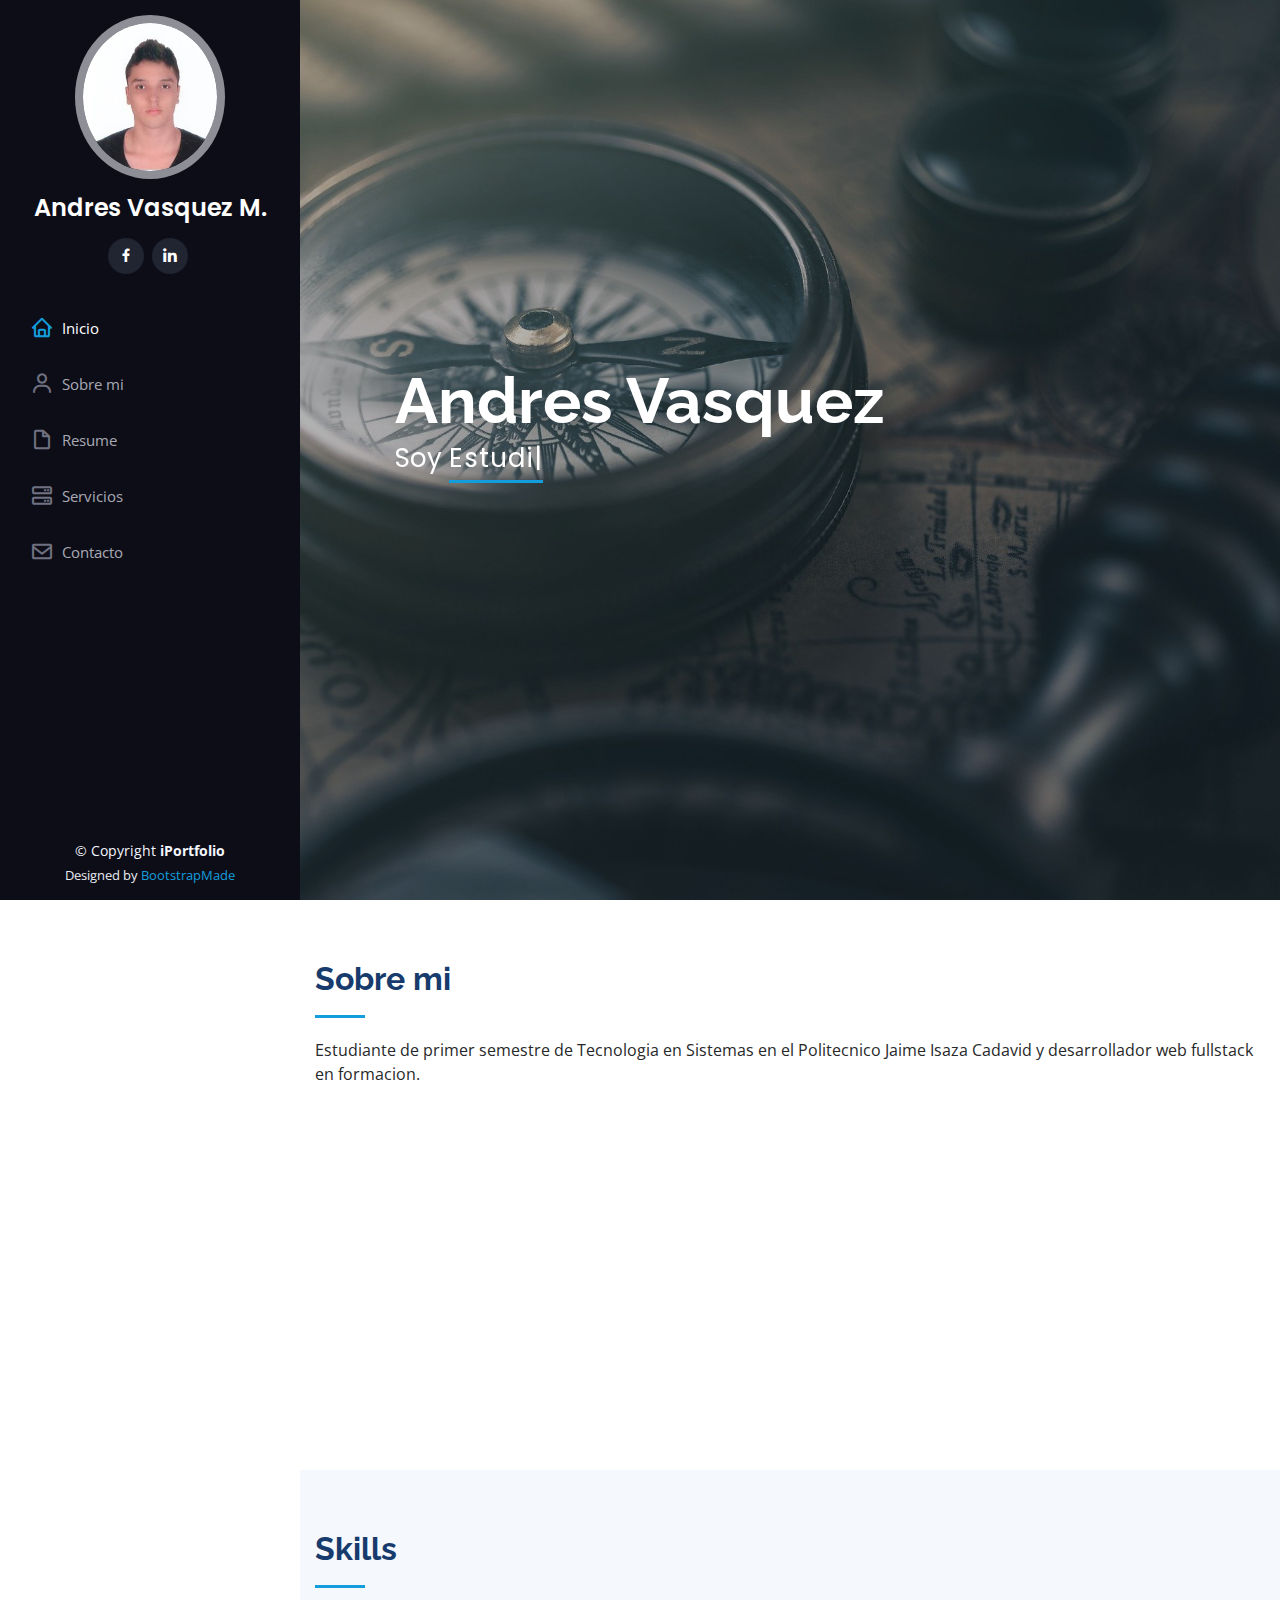
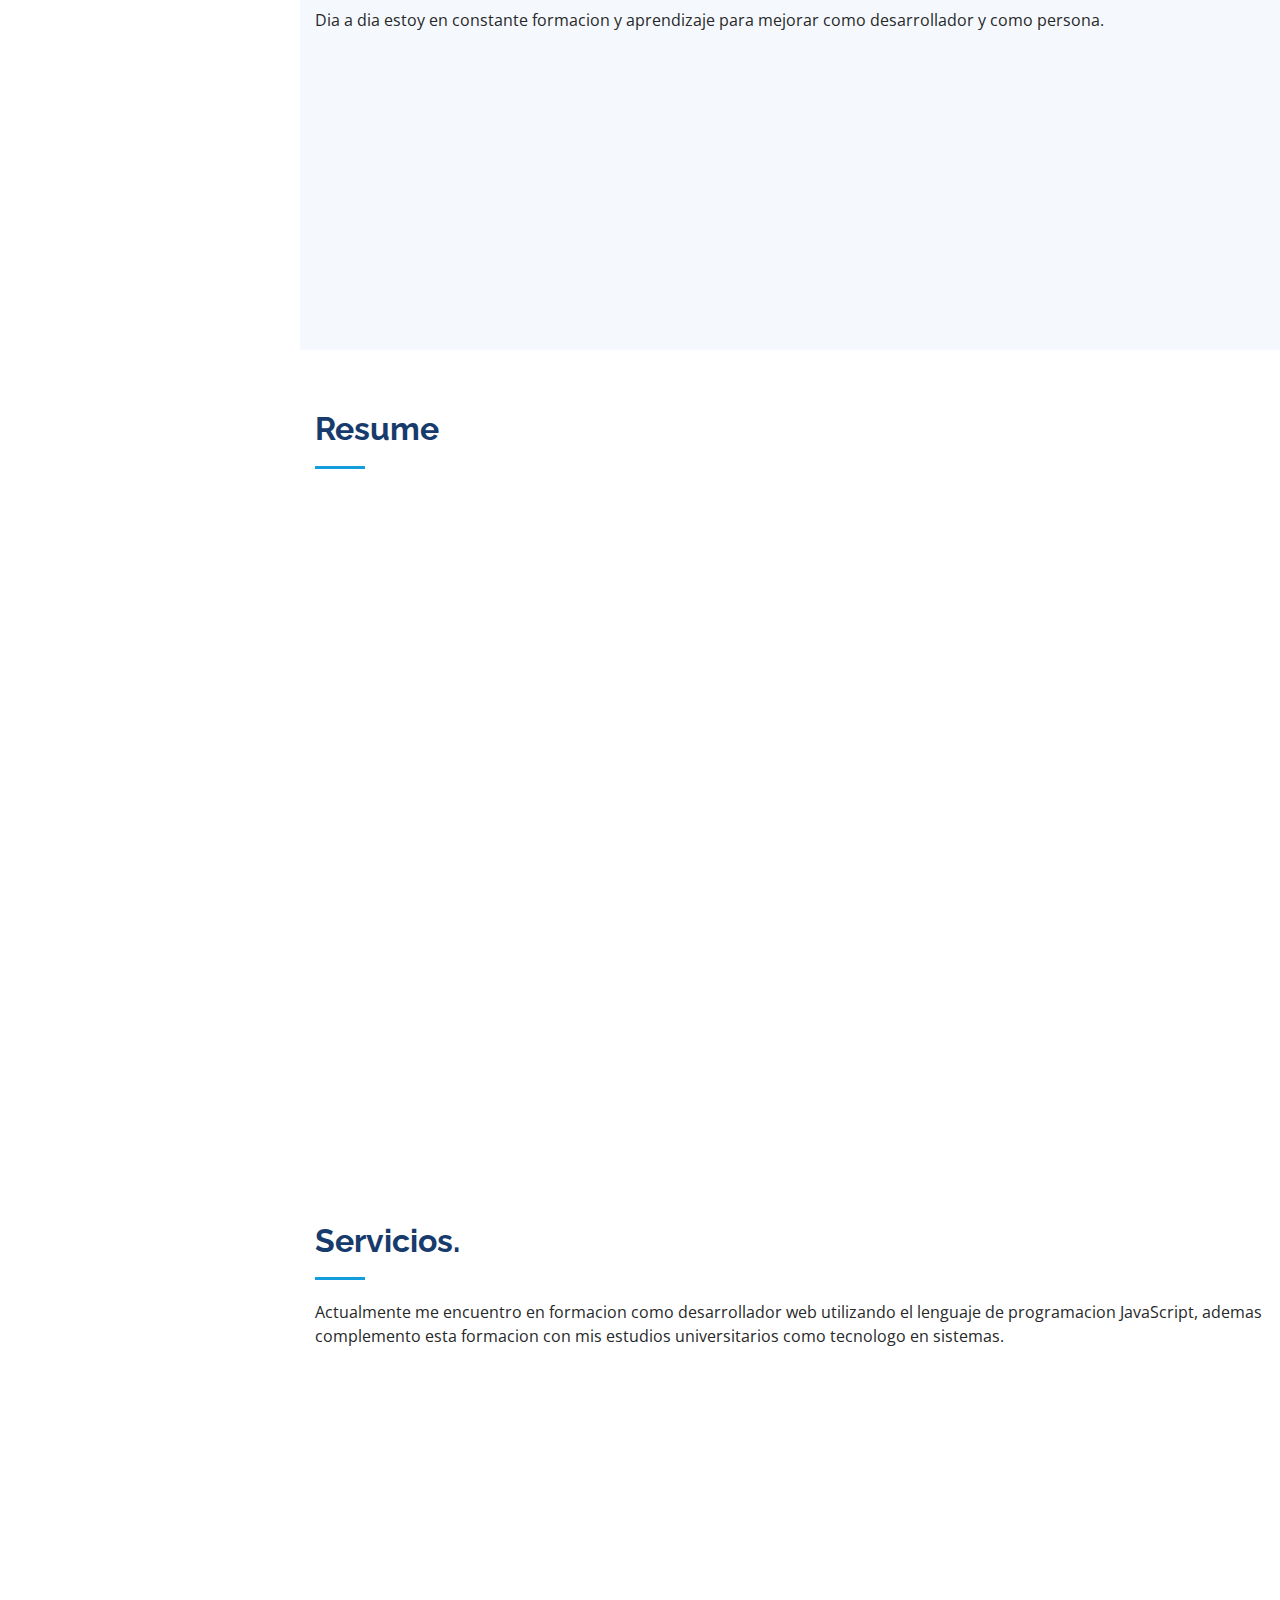
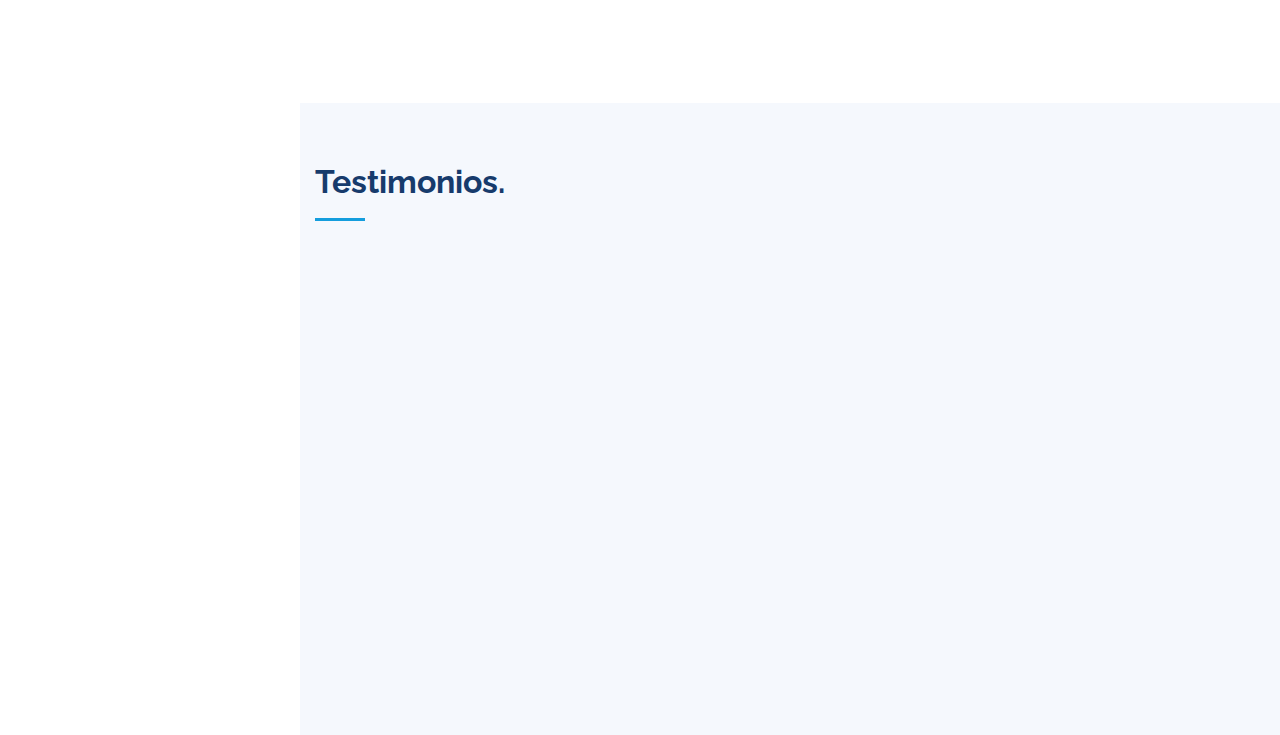
<file: index.html>
<!DOCTYPE html>
<html lang="en">

<head>
  <meta charset="utf-8">
  <meta content="width=device-width, initial-scale=1.0" name="viewport">

  <title>Portfolio Andres V</title>
  <meta content="" name="descriptison">
  <meta content="" name="keywords">

  <!-- Favicons -->
  <link href="assets/img/mundo.png" rel="icon">
  <link href="assets/img/apple-touch-icon.png" rel="apple-touch-icon">

  <!-- Google Fonts -->
  <link href="https://fonts.googleapis.com/css?family=Open+Sans:300,300i,400,400i,600,600i,700,700i|Raleway:300,300i,400,400i,500,500i,600,600i,700,700i|Poppins:300,300i,400,400i,500,500i,600,600i,700,700i" rel="stylesheet">

  <!-- Vendor CSS Files -->
  <link href="assets/vendor/bootstrap/css/bootstrap.min.css" rel="stylesheet">
  <link href="assets/vendor/icofont/icofont.min.css" rel="stylesheet">
  <link href="assets/vendor/boxicons/css/boxicons.min.css" rel="stylesheet">
  <link href="assets/vendor/venobox/venobox.css" rel="stylesheet">
  <link href="assets/vendor/owl.carousel/assets/owl.carousel.min.css" rel="stylesheet">
  <link href="assets/vendor/aos/aos.css" rel="stylesheet">

  <!-- Template Main CSS File -->
  <link href="assets/css/style.css" rel="stylesheet">

  <!-- =======================================================
  * Template Name: iPortfolio - v1.2.1
  * Template URL: https://bootstrapmade.com/iportfolio-bootstrap-portfolio-websites-template/
  * Author: BootstrapMade.com
  * License: https://bootstrapmade.com/license/
  ======================================================== -->
</head>

<body>

  <!-- ======= Mobile nav toggle button ======= -->
  <button type="button" class="mobile-nav-toggle d-xl-none"><i class="icofont-navigation-menu"></i></button>

  <!-- ======= Header ======= -->
  <header id="header">
    <div class="d-flex flex-column">

      <div class="profile">
        <img src="assets/img/foto1.jpg" alt="" class="img-fluid rounded-circle">
        <h1 class="text-light"><a href="index.html">Andres Vasquez M.</a></h1>
        <div class="social-links mt-3 text-center">
          <a href="https://www.facebook.com/andres.vm.9279?ref=bookmarks" class="facebook"><i class="bx bxl-facebook"></i></a>
         
          <a href="https://www.linkedin.com/in/andr%C3%A9s-v%C3%A1squez-morales-3a6a01138/" class="linkedin"><i class="bx bxl-linkedin"></i></a>
        </div>
      </div>
        
      <nav class="nav-menu">
        <ul>
          <li class="active"><a href="#hero"><i class="bx bx-home"></i> <span>Inicio</span></a></li>
          <li><a href="#about"><i class="bx bx-user"></i> <span>Sobre mi</span></a></li>
          <li><a href="#resume"><i class="bx bx-file-blank"></i> <span>Resume</span></a></li>
          <li><a href="#services"><i class="bx bx-server"></i> Servicios</a></li>
          <li><a href="portfolio-details.html"><i class="bx bx-envelope"></i> Contacto</a></li>

        </ul>
      </nav><!-- .nav-menu -->
      <button type="button" class="mobile-nav-toggle d-xl-none"><i class="icofont-navigation-menu"></i></button>

    </div>
  </header><!-- End Header -->

  <!-- ======= Hero Section ======= -->
  <section id="hero" class="d-flex flex-column justify-content-center align-items-center">
    <div class="hero-container" data-aos="fade-in">
      <h1>Andres Vasquez</h1>
      <p>Soy <span class="typed" data-typed-items="Estudiante de Tecnologia en Sistemas. , Desarrollador web en formacion."></span></p>
    </div>
  </section><!-- End Hero -->

  <main id="main">

    <!-- ======= About Section ======= -->
    <section id="about" class="about">
      <div class="container">

        <div class="section-title">
          <h2>Sobre mi</h2>
          <p>Estudiante de primer semestre de Tecnologia en Sistemas en el Politecnico Jaime Isaza Cadavid y desarrollador web fullstack en formacion.</p>
        </div>

        <div class="row">
          <div class="col-lg-4" data-aos="fade-right">
            <img src="assets/img/foto1.jpg" class="img-fluid" alt="">
          </div>
          <div class="col-lg-8 pt-4 pt-lg-0 content" data-aos="fade-left">
            <h3>Desarrollador web en formacion. </h3>
            <p class="font-italic">
              Me apasiona la programacion y estoy en constante formacion y aprendizaje para mejorar mis habilidades como desarrollador web.
            </p>
            <div class="row">
              <div class="col-lg-6">
                <ul>
                  <li><i class="icofont-rounded-right"></i> <strong>Fecha Nacimiento:</strong> 10 Agosto 1993</li>
                  <li><i class="icofont-rounded-right"></i> <strong>Telefono:</strong> 3215832531</li>
                  <li><i class="icofont-rounded-right"></i> <strong>Ciudad:</strong> Medellin, Colombia</li>
                </ul>
              </div>
              <div class="col-lg-6">
                <ul>
                  <li><i class="icofont-rounded-right"></i> <strong>Edad:</strong> 26</li>
                  <li><i class="icofont-rounded-right"></i> <strong>Correo:</strong> joranvm93@gmail.com</li>
                  
                </ul>
              </div>
            </div>
            <p>
              Decidi empezar a estudiar Tecnologia en sistemas ya que me apasiona la programacion y la tecnologia, ademas estoy en formacion como desarrolador web en World Tech Makers.
            </p>
          </div>
        </div>

      </div>
    </section><!-- End About Section -->

    

    <!-- ======= Skills Section ======= -->
    <section id="skills" class="skills section-bg">
      <div class="container">

        <div class="section-title">
          <h2>Skills</h2>
          <p>Dia a dia estoy en constante formacion y aprendizaje para mejorar como desarrollador y como persona.</p>
        </div>

        <div class="row skills-content">

          <div class="col-lg-6" data-aos="fade-up">

            <div class="section">
              <h4>Hard</h4>
            </div>
            <div class="progress">

            
              <span class="skill">HTML <i class="val">60%</i></span>
              <div class="progress-bar-wrap">
                <div class="progress-bar" role="progressbar" aria-valuenow="60" aria-valuemin="0" aria-valuemax="100"></div>
              </div>
            </div>

            <div class="progress">
              <span class="skill">CSS <i class="val">70%</i></span>
              <div class="progress-bar-wrap">
                <div class="progress-bar" role="progressbar" aria-valuenow="70" aria-valuemin="0" aria-valuemax="100"></div>
              </div>
            </div>

            <div class="progress">
              <span class="skill">JavaScript <i class="val">5%</i></span>
              <div class="progress-bar-wrap">
                <div class="progress-bar" role="progressbar" aria-valuenow="5" aria-valuemin="0" aria-valuemax="100"></div>
              </div>
            </div>

          </div>

          <div class="col-lg-6" data-aos="fade-up" data-aos-delay="100">

            <div class="section">
              <h4>Soft</h4>
            </div>

            <div class="progress">
              <span class="skill">Trabajo en equipo <i class="val">90%</i></span>
              <div class="progress-bar-wrap">
                <div class="progress-bar" role="progressbar" aria-valuenow="90" aria-valuemin="0" aria-valuemax="100"></div>
              </div>
            </div>

            <div class="progress">
              <span class="skill">Seguimiento de instrucciones<i class="val">90%</i></span>
              <div class="progress-bar-wrap">
                <div class="progress-bar" role="progressbar" aria-valuenow="90" aria-valuemin="0" aria-valuemax="100"></div>
              </div>
            </div>

            <div class="progress">
              <span class="skill">Dedicacion y compromiso <i class="val">100%</i></span>
              <div class="progress-bar-wrap">
                <div class="progress-bar" role="progressbar" aria-valuenow="100" aria-valuemin="0" aria-valuemax="100"></div>
              </div>
            </div>

          </div>

        </div>

      </div>
    </section><!-- End Skills Section -->
      <a href=""></a>

    <!-- ======= Resume Section ======= -->
    <section id="resume" class="resume">
      <div class="container">

        <div class="section-title">
          <h2>Resume</h2>
          <p> </p>
        </div>

        <div class="row">
          <div class="col-lg-6" data-aos="fade-up">
            <h3 class="resume-title">Acerca de mi.</h3>
            <div class="resume-item pb-0">
              <h4>Andres Vasquez M</h4>
              <p><em>Mi nombre es Jorge Andres Vasquez Morales, tengo 26 años, estudio Tecnologia en sistemas y estoy en formacion como desarrollador web.</em></p>
              
            </div>

            <h3 class="resume-title">Educacion</h3>
            <div class="resume-item">
              <h4>Tecnologia en sistemas </h4>
              <h5>2019 - actualmente</h5>
              <p><em>Politecnico Jaime Isaza Cadavid </em></p>
              <p>actualmente soy estudiante de primer semestre de la tecnologia en sistemas en el Politecnico Colombiano Jaime Isaza Cadavid.</p>
            </div>
            <div class="resume-item">
              <h4>Colegio Instituto San Carlos </h4>
              <h5>1998-2011</h5>
              <p><em>Realice mis estudios de primaria y secundaria en el colegio Instituto San Carlos de la Salle.</em></p>
              
            </div>
          </div>
          <div class="col-lg-6" data-aos="fade-up" data-aos-delay="100">
            <h3 class="resume-title">Experiencia Profesional</h3>
            <div class="resume-item">
              <h4>Soporte Tecnico</h4>
              <h5>Enero 2020- Mayo 2020 </h5>
              <p><em>Empresa, Teleperformance  </em></p>
              <ul>
                <li>Trabaje en el area de contact center en la empresa Teleperformance, donde dentro de mis funciones estaban el de dar soporte tecnico a los clientes del area movil de la empresa Vtr.</li>
              </ul>
            </div>
            <a class="btn btn-primary btn-xl js-scroll-trigger boton" target="_blank" href="https://www.teleperformance.co/es-es/">Conoce la empresa</a>
            

          </div>
          
        </div>

      </div>
    </section><!-- End Resume Section -->

  
   

    <!-- ======= Services Section ======= -->
    <section id="services" class="services">
      <div class="container">

        <div class="section-title">
          <h2>Servicios.</h2>
          <p>Actualmente me encuentro en formacion como desarrollador web utilizando el lenguaje de programacion JavaScript, ademas complemento esta formacion con mis estudios universitarios como tecnologo en sistemas.</p>
        </div>

        <div class="row">
          <div class="col-lg-4 col-md-6 icon-box" data-aos="fade-up">
            <div class="icon"><i class="icofont-web"></i></div>
            <h4 class="title"><a href="">Desarrollo web</a></h4>
            <p class="description">Desarrollo de aplicaciones web</p>
          </div>
          <div class="col-lg-4 col-md-6 icon-box" data-aos="fade-up" data-aos-delay="100">
            <div class="icon"><i class="icofont-database-add"></i></div>
            <h4 class="title"><a href="">Backend</a></h4>
            <p class="description">Desarrollo Backend para aplicaciones web.</p>
          </div>
          <div class="col-lg-4 col-md-6 icon-box" data-aos="fade-up" data-aos-delay="200">
            <div class="icon"><i class="icofont-interface"></i></div>
            <h4 class="title"><a href="">Frontend</a></h4>
            <p class="description">Desarrollo Frontend para aplicaciones web.</p>
          </div>
          <div class="col-lg-4 col-md-6 icon-box" data-aos="fade-up" data-aos-delay="300">
            <div class="icon"><i class="icofont-file-javascript"></i></div>
            <h4 class="title"><a href="">JavaScript</a></h4>
            <p class="description">Desarrollo de aplicaciones web con el lenguaje de programacion JavaScript.</p>
          </div>
          
        </div>

      </div>
    </section><!-- End Services Section -->

    <!-- ======= Testimonials Section ======= -->
    <section id="testimonials" class="testimonials section-bg">
      <div class="container">

        <div class="section-title">
          <h2>Testimonios.</h2>
          <p></p>
        </div>

        <div class="owl-carousel testimonials-carousel">

          <div class="testimonial-item" data-aos="fade-up" data-aos-delay="100">
            <p>
              <i class="bx bxs-quote-alt-left quote-icon-left"></i>
              Andres es una persona muy dedicada y con mucho compromiso, muy interesado en crecer como profesional en su area.   
              <i class="bx bxs-quote-alt-right quote-icon-right"></i>
            </p>
            <img src="assets/img/maria.jpg" class="testimonial-img" alt="">
            <h3>Maria Alejandra Vasquez</h3>
            <h4>Ingeniera de sistemas</h4>
          </div>

          <div class="testimonial-item" data-aos="fade-up" data-aos-delay="200">
            <p>
              <i class="bx bxs-quote-alt-left quote-icon-left"></i>
              Andres ha mostrado un gran interes por aprender sobre programcion, esta en constante aprendizaje y siempre se encuntra en busqueda de nuevos retos que lo hagan crecer como profesional y como persona.
              <i class="bx bxs-quote-alt-right quote-icon-right"></i>
            </p>
            <img src="assets/img/ivan.jpg" class="testimonial-img" alt="">
            <h3>Ivan Espejo Bernate</h3>
            <h4>Ingeniero de sistemas</h4>
          </div>

        </div>

      </div>
    </section><!-- End Testimonials Section -->
  
   

  </main><!-- End #main -->

  <!-- ======= Footer ======= -->
  <footer id="footer">
    <div class="container">
      <div class="copyright">
        &copy; Copyright <strong><span>iPortfolio</span></strong>
      </div>
      <div class="credits">
        <!-- All the links in the footer should remain intact. -->
        <!-- You can delete the links only if you purchased the pro version. -->
        <!-- Licensing information: https://bootstrapmade.com/license/ -->
        <!-- Purchase the pro version with working PHP/AJAX contact form: https://bootstrapmade.com/iportfolio-bootstrap-portfolio-websites-template/ -->
        Designed by <a href="https://bootstrapmade.com/">BootstrapMade</a>
      </div>
    </div>
  </footer><!-- End  Footer -->

  <a href="#" class="back-to-top"><i class="icofont-simple-up"></i></a>

  <!-- Vendor JS Files -->
  <script src="assets/vendor/jquery/jquery.min.js"></script>
  <script src="assets/vendor/bootstrap/js/bootstrap.bundle.min.js"></script>
  <script src="assets/vendor/jquery.easing/jquery.easing.min.js"></script>
  <script src="assets/vendor/php-email-form/validate.js"></script>
  <script src="assets/vendor/waypoints/jquery.waypoints.min.js"></script>
  <script src="assets/vendor/counterup/counterup.min.js"></script>
  <script src="assets/vendor/isotope-layout/isotope.pkgd.min.js"></script>
  <script src="assets/vendor/venobox/venobox.min.js"></script>
  <script src="assets/vendor/owl.carousel/owl.carousel.min.js"></script>
  <script src="assets/vendor/typed.js/typed.min.js"></script>
  <script src="assets/vendor/aos/aos.js"></script>

  <!-- Template Main JS File -->
  <script src="assets/js/main.js"></script>

</body>

</html>
</file>
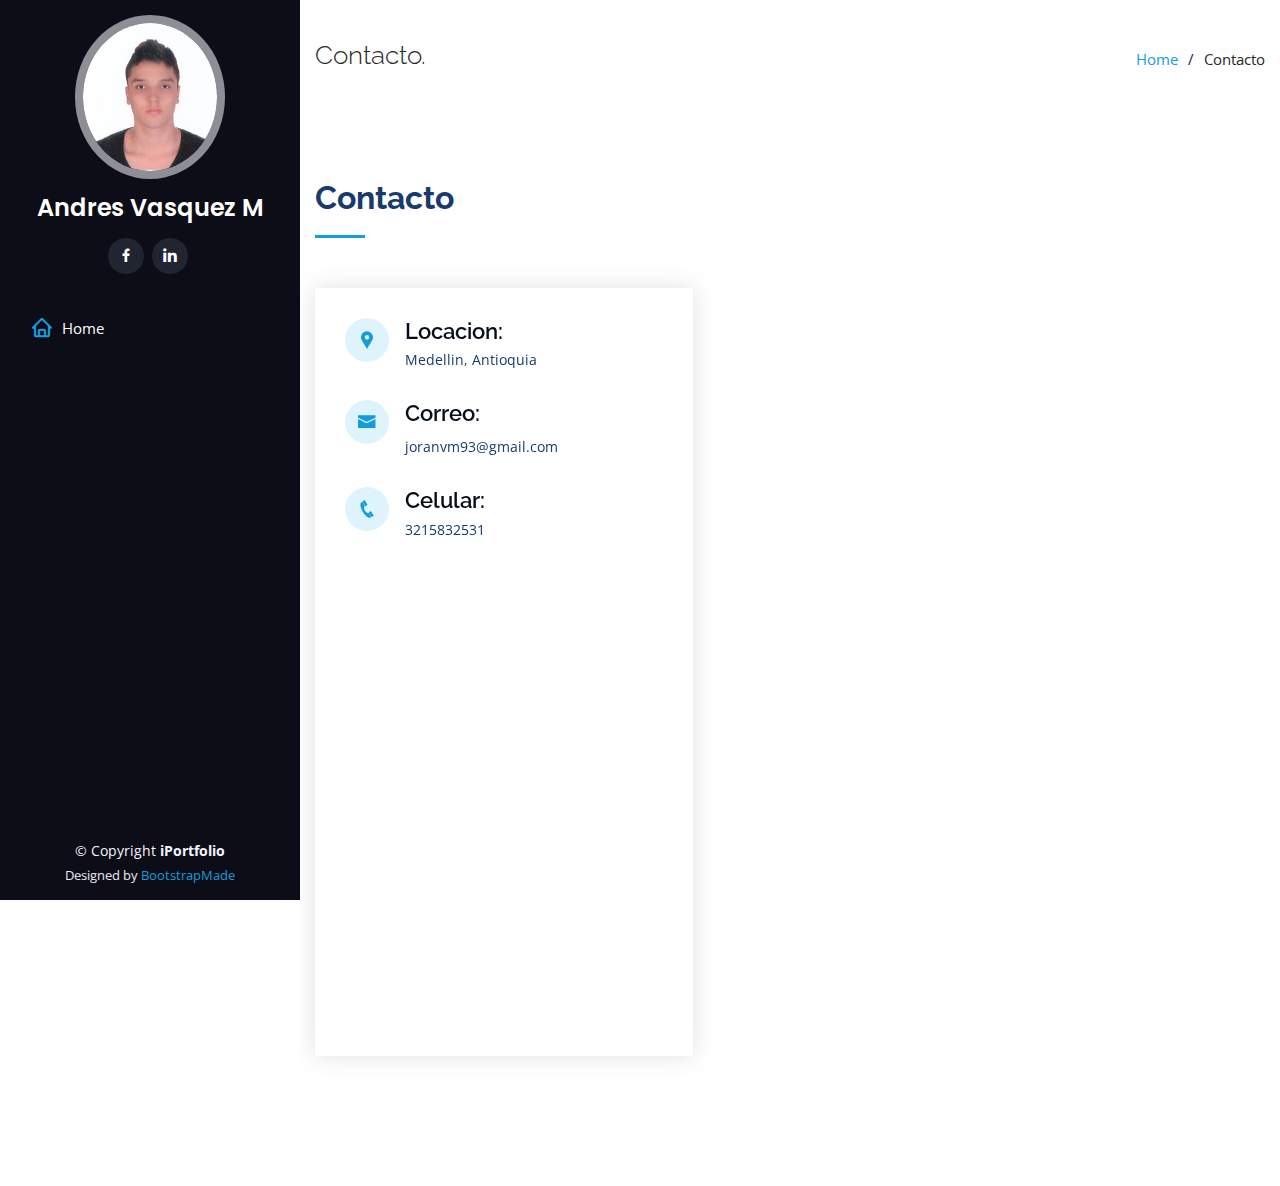
<file: portfolio-details.html>
<!DOCTYPE html>
<html lang="en">

<head>
  <meta charset="utf-8">
  <meta content="width=device-width, initial-scale=1.0" name="viewport">

  <title>Portfolio Details - iPortfolio Bootstrap Template</title>
  <meta content="" name="descriptison">
  <meta content="" name="keywords">

  <!-- Favicons -->
  <link href="assets/img/favicon.png" rel="icon">
  <link href="assets/img/apple-touch-icon.png" rel="apple-touch-icon">

  <!-- Google Fonts -->
  <link href="https://fonts.googleapis.com/css?family=Open+Sans:300,300i,400,400i,600,600i,700,700i|Raleway:300,300i,400,400i,500,500i,600,600i,700,700i|Poppins:300,300i,400,400i,500,500i,600,600i,700,700i" rel="stylesheet">

  <!-- Vendor CSS Files -->
  <link href="assets/vendor/bootstrap/css/bootstrap.min.css" rel="stylesheet">
  <link href="assets/vendor/icofont/icofont.min.css" rel="stylesheet">
  <link href="assets/vendor/boxicons/css/boxicons.min.css" rel="stylesheet">
  <link href="assets/vendor/venobox/venobox.css" rel="stylesheet">
  <link href="assets/vendor/owl.carousel/assets/owl.carousel.min.css" rel="stylesheet">
  <link href="assets/vendor/aos/aos.css" rel="stylesheet">

  <!-- Template Main CSS File -->
  <link href="assets/css/style.css" rel="stylesheet">

  <!-- =======================================================
  * Template Name: iPortfolio - v1.2.1
  * Template URL: https://bootstrapmade.com/iportfolio-bootstrap-portfolio-websites-template/
  * Author: BootstrapMade.com
  * License: https://bootstrapmade.com/license/
  ======================================================== -->
</head>

<body>

  <!-- ======= Mobile nav toggle button ======= -->
  <button type="button" class="mobile-nav-toggle d-xl-none"><i class="icofont-navigation-menu"></i></button>

  <!-- ======= Header ======= -->
  <header id="header">
    <div class="d-flex flex-column">

      <div class="profile">
        <img src="assets/img/foto1.jpg" alt="" class="img-fluid rounded-circle">
        <h1 class="text-light"><a href="index.html">Andres Vasquez M</a></h1>
        <div class="social-links mt-3 text-center">
          
          <a href="https://www.linkedin.com/in/andr%C3%A9s-v%C3%A1squez-morales-3a6a01138/" class="facebook"><i class="bx bxl-facebook"></i></a>

          <a href="https://www.linkedin.com/in/andr%C3%A9s-v%C3%A1squez-morales-3a6a01138/" class="linkedin"><i class="bx bxl-linkedin"></i></a>
        </div>
      </div>

      <nav class="nav-menu">
        <ul>
          <li class="active"><a href="index.html"><i class="bx bx-home"></i> <span>Home</span></a></li>
          

        </ul>
      </nav><!-- .nav-menu -->
      <button type="button" class="mobile-nav-toggle d-xl-none"><i class="icofont-navigation-menu"></i></button>

    </div>
  </header><!-- End Header -->

  <main id="main">

    <!-- ======= Breadcrumbs ======= -->
    <section id="breadcrumbs" class="breadcrumbs">
      <div class="container">

        <div class="d-flex justify-content-between align-items-center">
          <h2>Contacto.</h2>
          <ol>
            <li><a href="index.html">Home</a></li>
            <li>Contacto</li>
          </ol>
        </div>

      </div>
    </section><!-- End Breadcrumbs -->

    <!-- ======= Contact Section ======= -->
    <section id="contact" class="contact">
      <div class="container">

        <div class="section-title">
          <h2>Contacto</h2>
          
        </div>

        <div class="row" data-aos="fade-in">

          <div class="col-lg-5 d-flex align-items-stretch">
            <div class="info">
              <div class="address">
                <i class="icofont-google-map"></i>
                <h4>Locacion:</h4>
                <p>Medellin, Antioquia</p>
              </div>

              <div class="email">
                <i class="icofont-envelope"></i>
                <h4>Correo:</h4>
                <p>joranvm93@gmail.com</p>
              </div>

              <div class="phone">
                <i class="icofont-phone"></i>
                <h4>Celular:</h4>
                <p> 3215832531</p>
              </div>

              <iframe src="https://www.google.com/maps/embed?pb=!1m18!1m12!1m3!1d126910.7558060716!2d-75.66643307121294!3d6.2688439961553595!2m3!1f0!2f0!3f0!3m2!1i1024!2i768!4f13.1!3m3!1m2!1s0x8e4428ef4e52dddb%3A0x722fd6c39270ac72!2sMedell%C3%ADn%2C%20Antioquia!5e0!3m2!1ses-419!2sco!4v1591650054509!5m2!1ses-419!2sco" width="600" height="450" frameborder="0" style="border:0;" allowfullscreen="" aria-hidden="false" tabindex="0"></iframe>
            </div>

          </div>

          

        </div>

      </div>
    </section><!-- End Contact Section -->

  </main><!-- End #main -->

  </main><!-- End #main -->

  <!-- ======= Footer ======= -->
  <footer id="footer">
    <div class="container">
      <div class="copyright">
        &copy; Copyright <strong><span>iPortfolio</span></strong>
      </div>
      <div class="credits">
        <!-- All the links in the footer should remain intact. -->
        <!-- You can delete the links only if you purchased the pro version. -->
        <!-- Licensing information: https://bootstrapmade.com/license/ -->
        <!-- Purchase the pro version with working PHP/AJAX contact form: https://bootstrapmade.com/iportfolio-bootstrap-portfolio-websites-template/ -->
        Designed by <a href="https://bootstrapmade.com/">BootstrapMade</a>
      </div>
    </div>
  </footer><!-- End  Footer -->

  <a href="#" class="back-to-top"><i class="icofont-simple-up"></i></a>

  <!-- Vendor JS Files -->
  <script src="assets/vendor/jquery/jquery.min.js"></script>
  <script src="assets/vendor/bootstrap/js/bootstrap.bundle.min.js"></script>
  <script src="assets/vendor/jquery.easing/jquery.easing.min.js"></script>
  <script src="assets/vendor/php-email-form/validate.js"></script>
  <script src="assets/vendor/waypoints/jquery.waypoints.min.js"></script>
  <script src="assets/vendor/counterup/counterup.min.js"></script>
  <script src="assets/vendor/isotope-layout/isotope.pkgd.min.js"></script>
  <script src="assets/vendor/venobox/venobox.min.js"></script>
  <script src="assets/vendor/owl.carousel/owl.carousel.min.js"></script>
  <script src="assets/vendor/typed.js/typed.min.js"></script>
  <script src="assets/vendor/aos/aos.js"></script>

  <!-- Template Main JS File -->
  <script src="assets/js/main.js"></script>

</body>

</html>
</file>
<file: assets/vendor/venobox/venobox.css>
/* ------ venobox.css --------*/
.vbox-overlay *, .vbox-overlay *:before, .vbox-overlay *:after{
    -webkit-backface-visibility: hidden;
    -webkit-box-sizing:border-box;
    -moz-box-sizing:border-box;
    box-sizing:border-box;
}
.vbox-overlay * { 
    -webkit-backface-visibility: visible;
    backface-visibility: visible;
}
.vbox-overlay{
    display: -webkit-flex;
    display: flex;
    -webkit-flex-direction: column;
    flex-direction: column;
    -webkit-justify-content: center;
    justify-content: center;
    -webkit-align-items: center;
    align-items: center;
    position: fixed;
    left: 0;
    top: 0;
    bottom: 0;
    right: 0;
    z-index: 1040;
    -webkit-transform:translateZ(1000px);
    transform: translateZ(1000px);
    transform-style: preserve-3d;
}

/* ----- navigation ----- */
.vbox-title{
    width: 100%;
    height: 40px;
    float: left;
    text-align: center;
    line-height: 28px;
    font-size: 12px;
    padding: 6px 40px;
    overflow: hidden;
    position: fixed;
    display: none;
    left: 0;
    z-index: 1050;
}
.vbox-close{
    cursor: pointer;
    position: fixed;
    top: -1px;
    right: 0;
    width: 50px;
    height: 40px;
    padding: 6px;
    display: block;
    background-position:10px center;
    overflow: hidden;
    font-size: 24px;
    line-height: 1;
    text-align: center;
    z-index: 1050;
}
.vbox-num{
    cursor: pointer;
    position: fixed;
    left: 0;
    height: 40px;
    display: block;
    overflow: hidden;
    line-height: 28px;
    font-size: 12px;
    padding: 6px 10px;
    display: none;
    z-index: 1050;
}
/* ----- navigation ARROWS ----- */
.vbox-next, .vbox-prev{
    position: fixed;
    top: 50%;
    margin-top: -15px;
    overflow: hidden;
    cursor: pointer;
    display: block;
    width: 45px;
    height: 45px;
    z-index: 1050;
}
.vbox-next span, .vbox-prev span{
    position: relative;
    width: 20px;
    height: 20px;
    border: 2px solid transparent;
    border-top-color: #B6B6B6;
    border-right-color: #B6B6B6;
    text-indent: -100px;
    position: absolute;
    top: 8px;
    display: block;
}
.vbox-prev{
    left: 15px;
}
.vbox-next{
    right: 15px;
}
.vbox-prev span{
    left: 10px;
    -ms-transform: rotate(-135deg);
    -webkit-transform: rotate(-135deg);
    transform: rotate(-135deg);
}
.vbox-next span{
    -ms-transform: rotate(45deg);
    -webkit-transform: rotate(45deg);
    transform: rotate(45deg);
    right: 10px;
}
/* ------- inline window ------ */
.vbox-inline{
    width: 420px;
    height: 315px;
    height: 70vh;
    padding: 10px;
    background: #fff;
    margin: 0 auto;
    overflow: auto;
    text-align: left;
}
/* ------- Video & iFrames window ------ */
.venoframe{
    max-width: 100%;
    width: 100%;
    border: none;
    width: 100%;
    height: 260px;
    height: 70vh;
}
.venoframe.vbvid{
    height: 260px;
}
@media (min-width: 768px) {
    .venoframe, .vbox-inline{
        width: 90%;
        height: 360px;
        height: 70vh;
    }
    .venoframe.vbvid{
        width: 640px;
        height: 360px;
    }
}
@media (min-width: 992px) {
    .venoframe, .vbox-inline{
        max-width: 1200px;
        width: 80%;
        height: 540px;
        height: 70vh;
    }
    .venoframe.vbvid{
        width: 960px;
        height: 540px;
    }
}
/* 
Please do NOT edit this part! 
or at least read this note: http://i.imgur.com/7C0ws9e.gif
*/
.vbox-open{
    overflow: hidden;
}
.vbox-container{
    position: absolute;
    left: 0;
    right: 0;
    top: 0;
    bottom: 0;
    overflow-x: hidden;
    overflow-y: scroll;
    overflow-scrolling: touch;
    -webkit-overflow-scrolling: touch;
    z-index: 20;
    max-height: 100%;

}

.vbox-content{
    text-align: center;
    float: left;
    width: 100%;
    position: relative;
    overflow: hidden;
    padding: 20px 4%;
}
.vbox-container img{
    max-width: 100%;
    height: auto;
}
.vbox-figlio{
    box-shadow: 0 0 12px rgba(0,0,0,0.19), 0 6px 6px rgba(0,0,0,0.23);
    max-width: 100%;
    text-align: initial;
}
img.vbox-figlio{
    -webkit-user-select: none;
-khtml-user-select: none;
-moz-user-select: none;
-o-user-select: none;
user-select: none;
}
.vbox-content.swipe-left{
    margin-left: -200px !important;
}
.vbox-content.swipe-right{
    margin-left: 200px !important;
}
.vbox-animated{
    webkit-transition: margin 300ms ease-out;
    transition: margin 300ms ease-out;
}

/* ---------- preloader ----------
 * SPINKIT 
 * http://tobiasahlin.com/spinkit/
-------------------------------- */
.sk-double-bounce,.sk-rotating-plane{width:40px;height:40px;margin:40px auto}.sk-rotating-plane{background-color:#333;-webkit-animation:sk-rotatePlane 1.2s infinite ease-in-out;animation:sk-rotatePlane 1.2s infinite ease-in-out}@-webkit-keyframes sk-rotatePlane{0%{-webkit-transform:perspective(120px) rotateX(0) rotateY(0);transform:perspective(120px) rotateX(0) rotateY(0)}50%{-webkit-transform:perspective(120px) rotateX(-180.1deg) rotateY(0);transform:perspective(120px) rotateX(-180.1deg) rotateY(0)}100%{-webkit-transform:perspective(120px) rotateX(-180deg) rotateY(-179.9deg);transform:perspective(120px) rotateX(-180deg) rotateY(-179.9deg)}}@keyframes sk-rotatePlane{0%{-webkit-transform:perspective(120px) rotateX(0) rotateY(0);transform:perspective(120px) rotateX(0) rotateY(0)}50%{-webkit-transform:perspective(120px) rotateX(-180.1deg) rotateY(0);transform:perspective(120px) rotateX(-180.1deg) rotateY(0)}100%{-webkit-transform:perspective(120px) rotateX(-180deg) rotateY(-179.9deg);transform:perspective(120px) rotateX(-180deg) rotateY(-179.9deg)}}.sk-double-bounce{position:relative}.sk-double-bounce .sk-child{width:100%;height:100%;border-radius:50%;background-color:#333;opacity:.6;position:absolute;top:0;left:0;-webkit-animation:sk-doubleBounce 2s infinite ease-in-out;animation:sk-doubleBounce 2s infinite ease-in-out}.sk-chasing-dots .sk-child,.sk-spinner-pulse,.sk-three-bounce .sk-child{background-color:#333;border-radius:100%}.sk-double-bounce .sk-double-bounce2{-webkit-animation-delay:-1s;animation-delay:-1s}@-webkit-keyframes sk-doubleBounce{0%,100%{-webkit-transform:scale(0);transform:scale(0)}50%{-webkit-transform:scale(1);transform:scale(1)}}@keyframes sk-doubleBounce{0%,100%{-webkit-transform:scale(0);transform:scale(0)}50%{-webkit-transform:scale(1);transform:scale(1)}}.sk-wave{margin:40px auto;width:50px;height:40px;text-align:center;font-size:10px}.sk-wave .sk-rect{background-color:#333;height:100%;width:6px;display:inline-block;-webkit-animation:sk-waveStretchDelay 1.2s infinite ease-in-out;animation:sk-waveStretchDelay 1.2s infinite ease-in-out}.sk-wave .sk-rect1{-webkit-animation-delay:-1.2s;animation-delay:-1.2s}.sk-wave .sk-rect2{-webkit-animation-delay:-1.1s;animation-delay:-1.1s}.sk-wave .sk-rect3{-webkit-animation-delay:-1s;animation-delay:-1s}.sk-wave .sk-rect4{-webkit-animation-delay:-.9s;animation-delay:-.9s}.sk-wave .sk-rect5{-webkit-animation-delay:-.8s;animation-delay:-.8s}@-webkit-keyframes sk-waveStretchDelay{0%,100%,40%{-webkit-transform:scaleY(.4);transform:scaleY(.4)}20%{-webkit-transform:scaleY(1);transform:scaleY(1)}}@keyframes sk-waveStretchDelay{0%,100%,40%{-webkit-transform:scaleY(.4);transform:scaleY(.4)}20%{-webkit-transform:scaleY(1);transform:scaleY(1)}}.sk-wandering-cubes{margin:40px auto;width:40px;height:40px;position:relative}.sk-wandering-cubes .sk-cube{background-color:#333;width:10px;height:10px;position:absolute;top:0;left:0;-webkit-animation:sk-wanderingCube 1.8s ease-in-out -1.8s infinite both;animation:sk-wanderingCube 1.8s ease-in-out -1.8s infinite both}.sk-chasing-dots,.sk-spinner-pulse{width:40px;height:40px;margin:40px auto}.sk-wandering-cubes .sk-cube2{-webkit-animation-delay:-.9s;animation-delay:-.9s}@-webkit-keyframes sk-wanderingCube{0%{-webkit-transform:rotate(0);transform:rotate(0)}25%{-webkit-transform:translateX(30px) rotate(-90deg) scale(.5);transform:translateX(30px) rotate(-90deg) scale(.5)}50%{-webkit-transform:translateX(30px) translateY(30px) rotate(-179deg);transform:translateX(30px) translateY(30px) rotate(-179deg)}50.1%{-webkit-transform:translateX(30px) translateY(30px) rotate(-180deg);transform:translateX(30px) translateY(30px) rotate(-180deg)}75%{-webkit-transform:translateX(0) translateY(30px) rotate(-270deg) scale(.5);transform:translateX(0) translateY(30px) rotate(-270deg) scale(.5)}100%{-webkit-transform:rotate(-360deg);transform:rotate(-360deg)}}@keyframes sk-wanderingCube{0%{-webkit-transform:rotate(0);transform:rotate(0)}25%{-webkit-transform:translateX(30px) rotate(-90deg) scale(.5);transform:translateX(30px) rotate(-90deg) scale(.5)}50%{-webkit-transform:translateX(30px) translateY(30px) rotate(-179deg);transform:translateX(30px) translateY(30px) rotate(-179deg)}50.1%{-webkit-transform:translateX(30px) translateY(30px) rotate(-180deg);transform:translateX(30px) translateY(30px) rotate(-180deg)}75%{-webkit-transform:translateX(0) translateY(30px) rotate(-270deg) scale(.5);transform:translateX(0) translateY(30px) rotate(-270deg) scale(.5)}100%{-webkit-transform:rotate(-360deg);transform:rotate(-360deg)}}.sk-spinner-pulse{-webkit-animation:sk-pulseScaleOut 1s infinite ease-in-out;animation:sk-pulseScaleOut 1s infinite ease-in-out}@-webkit-keyframes sk-pulseScaleOut{0%{-webkit-transform:scale(0);transform:scale(0)}100%{-webkit-transform:scale(1);transform:scale(1);opacity:0}}@keyframes sk-pulseScaleOut{0%{-webkit-transform:scale(0);transform:scale(0)}100%{-webkit-transform:scale(1);transform:scale(1);opacity:0}}.sk-chasing-dots{position:relative;text-align:center;-webkit-animation:sk-chasingDotsRotate 2s infinite linear;animation:sk-chasingDotsRotate 2s infinite linear}.sk-chasing-dots .sk-child{width:60%;height:60%;display:inline-block;position:absolute;top:0;-webkit-animation:sk-chasingDotsBounce 2s infinite ease-in-out;animation:sk-chasingDotsBounce 2s infinite ease-in-out}.sk-chasing-dots .sk-dot2{top:auto;bottom:0;-webkit-animation-delay:-1s;animation-delay:-1s}@-webkit-keyframes sk-chasingDotsRotate{100%{-webkit-transform:rotate(360deg);transform:rotate(360deg)}}@keyframes sk-chasingDotsRotate{100%{-webkit-transform:rotate(360deg);transform:rotate(360deg)}}@-webkit-keyframes sk-chasingDotsBounce{0%,100%{-webkit-transform:scale(0);transform:scale(0)}50%{-webkit-transform:scale(1);transform:scale(1)}}@keyframes sk-chasingDotsBounce{0%,100%{-webkit-transform:scale(0);transform:scale(0)}50%{-webkit-transform:scale(1);transform:scale(1)}}.sk-three-bounce{margin:40px auto;width:80px;text-align:center}.sk-three-bounce .sk-child{width:20px;height:20px;display:inline-block;-webkit-animation:sk-three-bounce 1.4s ease-in-out 0s infinite both;animation:sk-three-bounce 1.4s ease-in-out 0s infinite both}.sk-circle .sk-child:before,.sk-fading-circle .sk-circle:before{display:block;border-radius:100%;content:'';background-color:#333}.sk-three-bounce .sk-bounce1{-webkit-animation-delay:-.32s;animation-delay:-.32s}.sk-three-bounce .sk-bounce2{-webkit-animation-delay:-.16s;animation-delay:-.16s}@-webkit-keyframes sk-three-bounce{0%,100%,80%{-webkit-transform:scale(0);transform:scale(0)}40%{-webkit-transform:scale(1);transform:scale(1)}}@keyframes sk-three-bounce{0%,100%,80%{-webkit-transform:scale(0);transform:scale(0)}40%{-webkit-transform:scale(1);transform:scale(1)}}.sk-circle{margin:40px auto;width:40px;height:40px;position:relative}.sk-circle .sk-child{width:100%;height:100%;position:absolute;left:0;top:0}.sk-circle .sk-child:before{margin:0 auto;width:15%;height:15%;-webkit-animation:sk-circleBounceDelay 1.2s infinite ease-in-out both;animation:sk-circleBounceDelay 1.2s infinite ease-in-out both}.sk-circle .sk-circle2{-webkit-transform:rotate(30deg);-ms-transform:rotate(30deg);transform:rotate(30deg)}.sk-circle .sk-circle3{-webkit-transform:rotate(60deg);-ms-transform:rotate(60deg);transform:rotate(60deg)}.sk-circle .sk-circle4{-webkit-transform:rotate(90deg);-ms-transform:rotate(90deg);transform:rotate(90deg)}.sk-circle .sk-circle5{-webkit-transform:rotate(120deg);-ms-transform:rotate(120deg);transform:rotate(120deg)}.sk-circle .sk-circle6{-webkit-transform:rotate(150deg);-ms-transform:rotate(150deg);transform:rotate(150deg)}.sk-circle .sk-circle7{-webkit-transform:rotate(180deg);-ms-transform:rotate(180deg);transform:rotate(180deg)}.sk-circle .sk-circle8{-webkit-transform:rotate(210deg);-ms-transform:rotate(210deg);transform:rotate(210deg)}.sk-circle .sk-circle9{-webkit-transform:rotate(240deg);-ms-transform:rotate(240deg);transform:rotate(240deg)}.sk-circle .sk-circle10{-webkit-transform:rotate(270deg);-ms-transform:rotate(270deg);transform:rotate(270deg)}.sk-circle .sk-circle11{-webkit-transform:rotate(300deg);-ms-transform:rotate(300deg);transform:rotate(300deg)}.sk-circle .sk-circle12{-webkit-transform:rotate(330deg);-ms-transform:rotate(330deg);transform:rotate(330deg)}.sk-circle .sk-circle2:before{-webkit-animation-delay:-1.1s;animation-delay:-1.1s}.sk-circle .sk-circle3:before{-webkit-animation-delay:-1s;animation-delay:-1s}.sk-circle .sk-circle4:before{-webkit-animation-delay:-.9s;animation-delay:-.9s}.sk-circle .sk-circle5:before{-webkit-animation-delay:-.8s;animation-delay:-.8s}.sk-circle .sk-circle6:before{-webkit-animation-delay:-.7s;animation-delay:-.7s}.sk-circle .sk-circle7:before{-webkit-animation-delay:-.6s;animation-delay:-.6s}.sk-circle .sk-circle8:before{-webkit-animation-delay:-.5s;animation-delay:-.5s}.sk-circle .sk-circle9:before{-webkit-animation-delay:-.4s;animation-delay:-.4s}.sk-circle .sk-circle10:before{-webkit-animation-delay:-.3s;animation-delay:-.3s}.sk-circle .sk-circle11:before{-webkit-animation-delay:-.2s;animation-delay:-.2s}.sk-circle .sk-circle12:before{-webkit-animation-delay:-.1s;animation-delay:-.1s}@-webkit-keyframes sk-circleBounceDelay{0%,100%,80%{-webkit-transform:scale(0);transform:scale(0)}40%{-webkit-transform:scale(1);transform:scale(1)}}@keyframes sk-circleBounceDelay{0%,100%,80%{-webkit-transform:scale(0);transform:scale(0)}40%{-webkit-transform:scale(1);transform:scale(1)}}.sk-cube-grid{width:40px;height:40px;margin:40px auto}.sk-cube-grid .sk-cube{width:33.33%;height:33.33%;background-color:#333;float:left;-webkit-animation:sk-cubeGridScaleDelay 1.3s infinite ease-in-out;animation:sk-cubeGridScaleDelay 1.3s infinite ease-in-out}.sk-cube-grid .sk-cube1{-webkit-animation-delay:.2s;animation-delay:.2s}.sk-cube-grid .sk-cube2{-webkit-animation-delay:.3s;animation-delay:.3s}.sk-cube-grid .sk-cube3{-webkit-animation-delay:.4s;animation-delay:.4s}.sk-cube-grid .sk-cube4{-webkit-animation-delay:.1s;animation-delay:.1s}.sk-cube-grid .sk-cube5{-webkit-animation-delay:.2s;animation-delay:.2s}.sk-cube-grid .sk-cube6{-webkit-animation-delay:.3s;animation-delay:.3s}.sk-cube-grid .sk-cube7{-webkit-animation-delay:0ms;animation-delay:0ms}.sk-cube-grid .sk-cube8{-webkit-animation-delay:.1s;animation-delay:.1s}.sk-cube-grid .sk-cube9{-webkit-animation-delay:.2s;animation-delay:.2s}@-webkit-keyframes sk-cubeGridScaleDelay{0%,100%,70%{-webkit-transform:scale3D(1,1,1);transform:scale3D(1,1,1)}35%{-webkit-transform:scale3D(0,0,1);transform:scale3D(0,0,1)}}@keyframes sk-cubeGridScaleDelay{0%,100%,70%{-webkit-transform:scale3D(1,1,1);transform:scale3D(1,1,1)}35%{-webkit-transform:scale3D(0,0,1);transform:scale3D(0,0,1)}}.sk-fading-circle{margin:40px auto;width:40px;height:40px;position:relative}.sk-fading-circle .sk-circle{width:100%;height:100%;position:absolute;left:0;top:0}.sk-fading-circle .sk-circle:before{margin:0 auto;width:15%;height:15%;-webkit-animation:sk-circleFadeDelay 1.2s infinite ease-in-out both;animation:sk-circleFadeDelay 1.2s infinite ease-in-out both}.sk-fading-circle .sk-circle2{-webkit-transform:rotate(30deg);-ms-transform:rotate(30deg);transform:rotate(30deg)}.sk-fading-circle .sk-circle3{-webkit-transform:rotate(60deg);-ms-transform:rotate(60deg);transform:rotate(60deg)}.sk-fading-circle .sk-circle4{-webkit-transform:rotate(90deg);-ms-transform:rotate(90deg);transform:rotate(90deg)}.sk-fading-circle .sk-circle5{-webkit-transform:rotate(120deg);-ms-transform:rotate(120deg);transform:rotate(120deg)}.sk-fading-circle .sk-circle6{-webkit-transform:rotate(150deg);-ms-transform:rotate(150deg);transform:rotate(150deg)}.sk-fading-circle .sk-circle7{-webkit-transform:rotate(180deg);-ms-transform:rotate(180deg);transform:rotate(180deg)}.sk-fading-circle .sk-circle8{-webkit-transform:rotate(210deg);-ms-transform:rotate(210deg);transform:rotate(210deg)}.sk-fading-circle .sk-circle9{-webkit-transform:rotate(240deg);-ms-transform:rotate(240deg);transform:rotate(240deg)}.sk-fading-circle .sk-circle10{-webkit-transform:rotate(270deg);-ms-transform:rotate(270deg);transform:rotate(270deg)}.sk-fading-circle .sk-circle11{-webkit-transform:rotate(300deg);-ms-transform:rotate(300deg);transform:rotate(300deg)}.sk-fading-circle .sk-circle12{-webkit-transform:rotate(330deg);-ms-transform:rotate(330deg);transform:rotate(330deg)}.sk-fading-circle .sk-circle2:before{-webkit-animation-delay:-1.1s;animation-delay:-1.1s}.sk-fading-circle .sk-circle3:before{-webkit-animation-delay:-1s;animation-delay:-1s}.sk-fading-circle .sk-circle4:before{-webkit-animation-delay:-.9s;animation-delay:-.9s}.sk-fading-circle .sk-circle5:before{-webkit-animation-delay:-.8s;animation-delay:-.8s}.sk-fading-circle .sk-circle6:before{-webkit-animation-delay:-.7s;animation-delay:-.7s}.sk-fading-circle .sk-circle7:before{-webkit-animation-delay:-.6s;animation-delay:-.6s}.sk-fading-circle .sk-circle8:before{-webkit-animation-delay:-.5s;animation-delay:-.5s}.sk-fading-circle .sk-circle9:before{-webkit-animation-delay:-.4s;animation-delay:-.4s}.sk-fading-circle .sk-circle10:before{-webkit-animation-delay:-.3s;animation-delay:-.3s}.sk-fading-circle .sk-circle11:before{-webkit-animation-delay:-.2s;animation-delay:-.2s}.sk-fading-circle .sk-circle12:before{-webkit-animation-delay:-.1s;animation-delay:-.1s}@-webkit-keyframes sk-circleFadeDelay{0%,100%,39%{opacity:0}40%{opacity:1}}@keyframes sk-circleFadeDelay{0%,100%,39%{opacity:0}40%{opacity:1}}.sk-folding-cube{margin:40px auto;width:40px;height:40px;position:relative;-webkit-transform:rotateZ(45deg);transform:rotateZ(45deg)}.sk-folding-cube .sk-cube{float:left;width:50%;height:50%;position:relative;-webkit-transform:scale(1.1);-ms-transform:scale(1.1);transform:scale(1.1)}.sk-folding-cube .sk-cube:before{content:'';position:absolute;top:0;left:0;width:100%;height:100%;background-color:#333;-webkit-animation:sk-foldCubeAngle 2.4s infinite linear both;animation:sk-foldCubeAngle 2.4s infinite linear both;-webkit-transform-origin:100% 100%;-ms-transform-origin:100% 100%;transform-origin:100% 100%}.sk-folding-cube .sk-cube2{-webkit-transform:scale(1.1) rotateZ(90deg);transform:scale(1.1) rotateZ(90deg)}.sk-folding-cube .sk-cube3{-webkit-transform:scale(1.1) rotateZ(180deg);transform:scale(1.1) rotateZ(180deg)}.sk-folding-cube .sk-cube4{-webkit-transform:scale(1.1) rotateZ(270deg);transform:scale(1.1) rotateZ(270deg)}.sk-folding-cube .sk-cube2:before{-webkit-animation-delay:.3s;animation-delay:.3s}.sk-folding-cube .sk-cube3:before{-webkit-animation-delay:.6s;animation-delay:.6s}.sk-folding-cube .sk-cube4:before{-webkit-animation-delay:.9s;animation-delay:.9s}@-webkit-keyframes sk-foldCubeAngle{0%,10%{-webkit-transform:perspective(140px) rotateX(-180deg);transform:perspective(140px) rotateX(-180deg);opacity:0}25%,75%{-webkit-transform:perspective(140px) rotateX(0);transform:perspective(140px) rotateX(0);opacity:1}100%,90%{-webkit-transform:perspective(140px) rotateY(180deg);transform:perspective(140px) rotateY(180deg);opacity:0}}@keyframes sk-foldCubeAngle{0%,10%{-webkit-transform:perspective(140px) rotateX(-180deg);transform:perspective(140px) rotateX(-180deg);opacity:0}25%,75%{-webkit-transform:perspective(140px) rotateX(0);transform:perspective(140px) rotateX(0);opacity:1}100%,90%{-webkit-transform:perspective(140px) rotateY(180deg);transform:perspective(140px) rotateY(180deg);opacity:0}}
</file>
<file: assets/css/style.css>
/**
* Template Name: iPortfolio - v1.2.1
* Template URL: https://bootstrapmade.com/iportfolio-bootstrap-portfolio-websites-template/
* Author: BootstrapMade.com
* License: https://bootstrapmade.com/license/
*/

/*--------------------------------------------------------------
# General
--------------------------------------------------------------*/
body {
  font-family: "Open Sans", sans-serif;
  color: #272829;
}

a {
  color: #149ddd;
}

a:hover {
  color: #37b3ed;
  text-decoration: none;
}

h1, h2, h3, h4, h5, h6 {
  font-family: "Raleway", sans-serif;
}

/*--------------------------------------------------------------
# Back to top button
--------------------------------------------------------------*/
.back-to-top {
  position: fixed;
  display: none;
  width: 40px;
  height: 40px;
  border-radius: 50px;
  right: 15px;
  bottom: 15px;
  background: #149ddd;
  color: #fff;
  transition: display 0.5s ease-in-out;
  z-index: 99999;
}

.back-to-top i {
  font-size: 24px;
  position: absolute;
  top: 7px;
  left: 8px;
}

.back-to-top:hover {
  color: #fff;
  background: #2eafec;
  transition: background 0.2s ease-in-out;
}

/*--------------------------------------------------------------
# Header
--------------------------------------------------------------*/
#header {
  position: fixed;
  top: 0;
  left: 0;
  bottom: 0;
  width: 300px;
  transition: all ease-in-out 0.5s;
  z-index: 9997;
  transition: all 0.5s;
  padding: 0 15px;
  background:rgb(13, 13, 24);
  overflow-y: auto;
}

#header .profile img {
  margin: 15px auto;
  display: block;
  width: 150px;
  border: 8px solid #8d8e96;
}

#header .profile h1 {
  font-size: 24px;
  margin: 0;
  padding: 0;
  font-weight: 600;
  -moz-text-align-last: center;
  text-align-last: center;
  font-family: "Poppins", sans-serif;
}

#header .profile h1 a, #header .profile h1 a:hover {
  color: #fff;
  text-decoration: none;
}

#header .profile .social-links a {
  font-size: 18px;
  display: inline-block;
  background: #212431;
  color: #fff;
  line-height: 1;
  padding: 8px 0;
  margin-right: 4px;
  border-radius: 50%;
  text-align: center;
  width: 36px;
  height: 36px;
  transition: 0.3s;
}

#header .profile .social-links a:hover {
  background: #149ddd;
  color: #fff;
  text-decoration: none;
}

#main {
  margin-left: 300px;
}

@media (max-width: 1199px) {
  #header {
    left: -300px;
  }
  #main {
    margin-left: 0;
  }
}

/*--------------------------------------------------------------
# Navigation Menu
--------------------------------------------------------------*/
/* Desktop Navigation */
.nav-menu {
  padding-top: 30px;
}

.nav-menu * {
  margin: 0;
  padding: 0;
  list-style: none;
}

.nav-menu > ul > li {
  position: relative;
  white-space: nowrap;
}

.nav-menu a {
  display: flex;
  align-items: center;
  color: #a8a9b4;
  padding: 12px 15px;
  margin-bottom: 8px;
  transition: 0.3s;
  font-size: 15px;
}

.nav-menu a i {
  font-size: 24px;
  padding-right: 8px;
  color: #6f7180;
}

.nav-menu a:hover, .nav-menu .active > a, .nav-menu li:hover > a {
  text-decoration: none;
  color: #fff;
}

.nav-menu a:hover i, .nav-menu .active > a i, .nav-menu li:hover > a i {
  color: #149ddd;
}

/* Mobile Navigation */
.mobile-nav-toggle {
  position: fixed;
  right: 15px;
  top: 15px;
  z-index: 9998;
  border: 0;
  background: none;
  font-size: 24px;
  transition: all 0.4s;
  outline: none !important;
  line-height: 1;
  cursor: pointer;
  text-align: right;
}

.mobile-nav-toggle i {
  color: #149ddd;
}

.mobile-nav-active {
  overflow: hidden;
}

.mobile-nav-active #header {
  left: 0;
}

.mobile-nav-active .mobile-nav-toggle i {
  color: #fff;
}

/*--------------------------------------------------------------
# Hero Section
--------------------------------------------------------------*/
#hero {
  width: 100%;
  height: 100vh;
  background: url("../img/compass-5137269_1920.jpg") top center;
  background-size: cover;
}

#hero:before {
  content: "";
  background: rgba(5, 13, 24, 0.3);
  position: absolute;
  bottom: 0;
  top: 0;
  left: 0;
  right: 0;
  z-index: 1;
}

#hero .hero-container {
  position: relative;
  z-index: 2;
  min-width: 300px;
}

#hero h1 {
  margin: 0 0 10px 0;
  font-size: 64px;
  font-weight: 700;
  line-height: 56px;
  color: #fff;
}

#hero p {
  color: #fff;
  margin-bottom: 50px;
  font-size: 26px;
  font-family: "Poppins", sans-serif;
}

#hero p span {
  color: #fff;
  padding-bottom: 4px;
  letter-spacing: 1px;
  border-bottom: 3px solid #149ddd;
}

@media (min-width: 1024px) {
  #hero {
    background-attachment: fixed;
  }
}

@media (max-width: 768px) {
  #hero h1 {
    font-size: 28px;
    line-height: 36px;
  }
  #hero h2 {
    font-size: 18px;
    line-height: 24px;
    margin-bottom: 30px;
  }
}

/*--------------------------------------------------------------
# Sections General
--------------------------------------------------------------*/
section {
  padding: 60px 0;
  overflow: hidden;
}

.section-bg {
  background: #f5f8fd;
}

.section-title {
  padding-bottom: 30px;
}

.section-title h2 {
  font-size: 32px;
  font-weight: bold;
  margin-bottom: 20px;
  padding-bottom: 20px;
  position: relative;
  color: #173b6c;
}

.section-title h2::after {
  content: '';
  position: absolute;
  display: block;
  width: 50px;
  height: 3px;
  background: #149ddd;
  bottom: 0;
  left: 0;
}

.section-title p {
  margin-bottom: 0;
}

/*--------------------------------------------------------------
# About
--------------------------------------------------------------*/
.about .content h3 {
  font-weight: 700;
  font-size: 26px;
  color: #173b6c;
}

.about .content ul {
  list-style: none;
  padding: 0;
}

.about .content ul li {
  padding-bottom: 10px;
}

.about .content ul i {
  font-size: 20px;
  padding-right: 2px;
  color: #149ddd;
}

.about .content p:last-child {
  margin-bottom: 0;
}

/*--------------------------------------------------------------
# Facts
--------------------------------------------------------------*/
.facts {
  padding-bottom: 30px;
}

.facts .count-box {
  padding: 30px;
  width: 100%;
}

.facts .count-box i {
  display: block;
  font-size: 44px;
  color: #149ddd;
  float: left;
}

.facts .count-box span {
  font-size: 48px;
  line-height: 40px;
  display: block;
  font-weight: 700;
  color: #050d18;
  margin-left: 60px;
}

.facts .count-box p {
  padding: 15px 0 0 0;
  margin: 0 0 0 60px;
  font-family: "Raleway", sans-serif;
  font-size: 14px;
  color: #122f57;
}

.facts .count-box a {
  font-weight: 600;
  display: block;
  margin-top: 20px;
  color: #122f57;
  font-size: 15px;
  font-family: "Poppins", sans-serif;
  transition: ease-in-out 0.3s;
}

.facts .count-box a:hover {
  color: #1f5297;
}

/*--------------------------------------------------------------
# Akills
--------------------------------------------------------------*/
.skills .progress {
  height: 50px;
  display: block;
  background: none;
}

.skills .progress .skill {
  padding: 0;
  margin: 0 0 6px 0;
  text-transform: uppercase;
  display: block;
  font-weight: 600;
  font-family: "Poppins", sans-serif;
  color: #050d18;
}

.skills .progress .skill .val {
  float: right;
  font-style: normal;
}

.skills .progress-bar-wrap {
  background: #dce8f8;
}

.skills .progress-bar {
  width: 1px;
  height: 10px;
  transition: .9s;
  background-color: #149ddd;
}

/*--------------------------------------------------------------
# Resume
--------------------------------------------------------------*/
.resume .resume-title {
  font-size: 26px;
  font-weight: 700;
  margin-top: 20px;
  margin-bottom: 20px;
  color: #050d18;
}

.resume .resume-item {
  padding: 0 0 20px 20px;
  margin-top: -2px;
  border-left: 2px solid #1f5297;
  position: relative;
}

.resume .resume-item h4 {
  line-height: 18px;
  font-size: 18px;
  font-weight: 600;
  text-transform: uppercase;
  font-family: "Poppins", sans-serif;
  color: #050d18;
  margin-bottom: 10px;
}

.resume .resume-item h5 {
  font-size: 16px;
  background: #e4edf9;
  padding: 5px 15px;
  display: inline-block;
  font-weight: 600;
  margin-bottom: 10px;
}

.resume .resume-item ul {
  padding-left: 20px;
}

.resume .resume-item ul li {
  padding-bottom: 10px;
}

.resume .resume-item:last-child {
  padding-bottom: 0;
}

.resume .resume-item::before {
  content: "";
  position: absolute;
  width: 16px;
  height: 16px;
  border-radius: 50px;
  left: -9px;
  top: 0;
  background: #fff;
  border: 2px solid #1f5297;
}

/*--------------------------------------------------------------
# Portfolio
--------------------------------------------------------------*/
.portfolio .portfolio-item {
  margin-bottom: 30px;
}

.portfolio #portfolio-flters {
  padding: 0;
  margin: 0 auto 35px auto;
  list-style: none;
  text-align: center;
  background: #fff;
  border-radius: 50px;
  padding: 2px 15px;
}

.portfolio #portfolio-flters li {
  cursor: pointer;
  display: inline-block;
  padding: 10px 15px 8px 15px;
  font-size: 14px;
  font-weight: 600;
  line-height: 1;
  text-transform: uppercase;
  color: #272829;
  margin-bottom: 5px;
  transition: all 0.3s ease-in-out;
}

.portfolio #portfolio-flters li:hover, .portfolio #portfolio-flters li.filter-active {
  color: #149ddd;
}

.portfolio #portfolio-flters li:last-child {
  margin-right: 0;
}

.portfolio .portfolio-wrap {
  transition: 0.3s;
  position: relative;
  overflow: hidden;
  z-index: 1;
}

.portfolio .portfolio-wrap::before {
  content: "";
  background: rgba(255, 255, 255, 0.5);
  position: absolute;
  left: 0;
  right: 0;
  top: 0;
  bottom: 0;
  transition: all ease-in-out 0.3s;
  z-index: 2;
  opacity: 0;
}

.portfolio .portfolio-wrap .portfolio-links {
  opacity: 1;
  left: 0;
  right: 0;
  bottom: -60px;
  z-index: 3;
  position: absolute;
  transition: all ease-in-out 0.3s;
  display: flex;
  justify-content: center;
}

.portfolio .portfolio-wrap .portfolio-links a {
  color: #fff;
  font-size: 28px;
  text-align: center;
  background: rgba(20, 157, 221, 0.75);
  transition: 0.3s;
  width: 50%;
}

.portfolio .portfolio-wrap .portfolio-links a:hover {
  background: rgba(20, 157, 221, 0.95);
}

.portfolio .portfolio-wrap .portfolio-links a + a {
  border-left: 1px solid #37b3ed;
}

.portfolio .portfolio-wrap:hover::before {
  top: 0;
  left: 0;
  right: 0;
  bottom: 0;
  opacity: 1;
}

.portfolio .portfolio-wrap:hover .portfolio-links {
  opacity: 1;
  bottom: 0;
}

/*--------------------------------------------------------------
# Services
--------------------------------------------------------------*/
.services .icon-box {
  margin-bottom: 20px;
}

.services .icon {
  float: left;
  display: flex;
  align-items: center;
  justify-content: center;
  width: 54px;
  height: 54px;
  background: #149ddd;
  border-radius: 50%;
  transition: 0.5s;
  border: 1px solid #149ddd;
}

.services .icon i {
  color: #fff;
  font-size: 24px;
}

.services .icon-box:hover .icon {
  background: #fff;
}

.services .icon-box:hover .icon i {
  color: #149ddd;
}

.services .title {
  margin-left: 80px;
  font-weight: 700;
  margin-bottom: 15px;
  font-size: 18px;
}

.services .title a {
  color: #343a40;
}

.services .title a:hover {
  color: #149ddd;
}

.services .description {
  margin-left: 80px;
  line-height: 24px;
  font-size: 14px;
}

/*--------------------------------------------------------------
# Testimonials
--------------------------------------------------------------*/
.testimonials .testimonial-item {
  box-sizing: content-box;
  text-align: center;
  min-height: 320px;
}

.testimonials .testimonial-item .testimonial-img {
  width: 90px;
  border-radius: 50%;
  margin: 0 auto;
}

.testimonials .testimonial-item h3 {
  font-size: 18px;
  font-weight: bold;
  margin: 10px 0 5px 0;
  color: #111;
}

.testimonials .testimonial-item h4 {
  font-size: 14px;
  color: #999;
  margin: 0;
}

.testimonials .testimonial-item .quote-icon-left, .testimonials .testimonial-item .quote-icon-right {
  color: #c3e8fa;
  font-size: 26px;
}

.testimonials .testimonial-item .quote-icon-left {
  display: inline-block;
  left: -5px;
  position: relative;
}

.testimonials .testimonial-item .quote-icon-right {
  display: inline-block;
  right: -5px;
  position: relative;
  top: 10px;
}

.testimonials .testimonial-item p {
  font-style: italic;
  margin: 0 15px 15px 15px;
  padding: 20px;
  background: #fff;
  position: relative;
  margin-bottom: 35px;
  border-radius: 6px;
  box-shadow: 0px 2px 15px rgba(0, 0, 0, 0.1);
}

.testimonials .testimonial-item p::after {
  content: "";
  width: 0;
  height: 0;
  border-top: 20px solid #fff;
  border-right: 20px solid transparent;
  border-left: 20px solid transparent;
  position: absolute;
  bottom: -20px;
  left: calc(50% - 20px);
}

.testimonials .owl-nav, .testimonials .owl-dots {
  margin-top: 5px;
  text-align: center;
}

.testimonials .owl-dot {
  display: inline-block;
  margin: 0 5px;
  width: 12px;
  height: 12px;
  border-radius: 50%;
  background-color: #ddd !important;
}

.testimonials .owl-dot.active {
  background-color: #149ddd !important;
}

@media (max-width: 767px) {
  .testimonials {
    margin: 30px 10px;
  }
}

/*--------------------------------------------------------------
# Contact
--------------------------------------------------------------*/
.contact {
  padding-bottom: 130px;
}

.contact .info {
  padding: 30px;
  background: #fff;
  width: 100%;
  box-shadow: 0 0 24px 0 rgba(0, 0, 0, 0.12);
}

.contact .info i {
  font-size: 20px;
  color: #149ddd;
  float: left;
  width: 44px;
  height: 44px;
  background: #dff3fc;
  display: flex;
  justify-content: center;
  align-items: center;
  border-radius: 50px;
  transition: all 0.3s ease-in-out;
}

.contact .info h4 {
  padding: 0 0 0 60px;
  font-size: 22px;
  font-weight: 600;
  margin-bottom: 5px;
  color: #050d18;
}

.contact .info p {
  padding: 0 0 10px 60px;
  margin-bottom: 20px;
  font-size: 14px;
  color: #173b6c;
}

.contact .info .email p {
  padding-top: 5px;
}

.contact .info .social-links {
  padding-left: 60px;
}

.contact .info .social-links a {
  font-size: 18px;
  display: inline-block;
  background: #333;
  color: #fff;
  line-height: 1;
  padding: 8px 0;
  border-radius: 50%;
  text-align: center;
  width: 36px;
  height: 36px;
  transition: 0.3s;
  margin-right: 10px;
}

.contact .info .social-links a:hover {
  background: #149ddd;
  color: #fff;
}

.contact .info .email:hover i, .contact .info .address:hover i, .contact .info .phone:hover i {
  background: #149ddd;
  color: #fff;
}

.contact .php-email-form {
  width: 100%;
  padding: 30px;
  background: #fff;
  box-shadow: 0 0 24px 0 rgba(0, 0, 0, 0.12);
}

.contact .php-email-form .form-group {
  padding-bottom: 8px;
}

.contact .php-email-form .validate {
  display: none;
  color: red;
  margin: 0 0 15px 0;
  font-weight: 400;
  font-size: 13px;
}

.contact .php-email-form .error-message {
  display: none;
  color: #fff;
  background: #ed3c0d;
  text-align: center;
  padding: 15px;
  font-weight: 600;
}

.contact .php-email-form .sent-message {
  display: none;
  color: #fff;
  background: #18d26e;
  text-align: center;
  padding: 15px;
  font-weight: 600;
}

.contact .php-email-form .loading {
  display: none;
  background: #fff;
  text-align: center;
  padding: 15px;
}

.contact .php-email-form .loading:before {
  content: "";
  display: inline-block;
  border-radius: 50%;
  width: 24px;
  height: 24px;
  margin: 0 10px -6px 0;
  border: 3px solid #18d26e;
  border-top-color: #eee;
  -webkit-animation: animate-loading 1s linear infinite;
  animation: animate-loading 1s linear infinite;
}

.contact .php-email-form input, .contact .php-email-form textarea {
  border-radius: 0;
  box-shadow: none;
  font-size: 14px;
}

.contact .php-email-form input {
  height: 44px;
}

.contact .php-email-form textarea {
  padding: 10px 12px;
}

.contact .php-email-form button[type="submit"] {
  background: #149ddd;
  border: 0;
  padding: 10px 24px;
  color: #fff;
  transition: 0.4s;
  border-radius: 4px;
}

.contact .php-email-form button[type="submit"]:hover {
  background: #37b3ed;
}

@-webkit-keyframes animate-loading {
  0% {
    transform: rotate(0deg);
  }
  100% {
    transform: rotate(360deg);
  }
}

@keyframes animate-loading {
  0% {
    transform: rotate(0deg);
  }
  100% {
    transform: rotate(360deg);
  }
}

/*--------------------------------------------------------------
# Breadcrumbs
--------------------------------------------------------------*/
.breadcrumbs {
  padding: 40px 0;
}

.breadcrumbs h2 {
  font-size: 26px;
  font-weight: 300;
}

.breadcrumbs ol {
  display: flex;
  flex-wrap: wrap;
  list-style: none;
  padding: 0;
  margin: 0;
  font-size: 15px;
}

.breadcrumbs ol li + li {
  padding-left: 10px;
}

.breadcrumbs ol li + li::before {
  display: inline-block;
  padding-right: 10px;
  color: #0e2442;
  content: "/";
}

@media (max-width: 768px) {
  .breadcrumbs .d-flex {
    display: block !important;
  }
  .breadcrumbs ol {
    display: block;
  }
  .breadcrumbs ol li {
    display: inline-block;
  }
}

/*--------------------------------------------------------------
# Portfolio Details
--------------------------------------------------------------*/
.portfolio-details {
  padding-top: 0;
}

.portfolio-details .portfolio-details-container {
  position: relative;
}

.portfolio-details .portfolio-details-carousel {
  position: relative;
  z-index: 1;
}

.portfolio-details .portfolio-details-carousel .owl-nav, .portfolio-details .portfolio-details-carousel .owl-dots {
  margin-top: 5px;
  text-align: left;
}

.portfolio-details .portfolio-details-carousel .owl-dot {
  display: inline-block;
  margin: 0 10px 0 0;
  width: 12px;
  height: 12px;
  border-radius: 50%;
  background-color: #ddd !important;
}

.portfolio-details .portfolio-details-carousel .owl-dot.active {
  background-color: #149ddd !important;
}

.portfolio-details .portfolio-info {
  padding: 30px;
  position: absolute;
  right: 0;
  bottom: -70px;
  background: #fff;
  box-shadow: 0px 2px 15px rgba(0, 0, 0, 0.1);
  z-index: 2;
}

.portfolio-details .portfolio-info h3 {
  font-size: 22px;
  font-weight: 400;
  margin-bottom: 20px;
  padding-bottom: 20px;
  border-bottom: 1px solid #eee;
}

.portfolio-details .portfolio-info ul {
  list-style: none;
  padding: 0;
  font-size: 15px;
}

.portfolio-details .portfolio-info ul li + li {
  margin-top: 10px;
}

.portfolio-details .portfolio-description {
  padding-top: 50px;
}

.portfolio-details .portfolio-description h2 {
  width: 50%;
  font-size: 26px;
  font-weight: 400;
  margin-bottom: 20px;
}

.portfolio-details .portfolio-description p {
  padding: 0;
}

@media (max-width: 768px) {
  .portfolio-details .portfolio-description h2 {
    width: 100%;
  }
  .portfolio-details .portfolio-info {
    position: static;
    margin-top: 30px;
  }
}

/*--------------------------------------------------------------
# Footer
--------------------------------------------------------------*/
#footer {
  padding: 15px;
  color: #f4f6fd;
  font-size: 14px;
  position: fixed;
  left: 0;
  bottom: 0;
  width: 300px;
  z-index: 9999;
  background:rgb(13, 13, 24);
}

#footer .copyright {
  text-align: center;
}

#footer .credits {
  padding-top: 5px;
  text-align: center;
  font-size: 13px;
  color: #eaebf0;
}

@media (max-width: 1199px) {
  #footer {
    position: static;
    width: auto;
    padding-right: 20px 15px;
  }
}
 iframe{
   margin: auto 200px;
 }

 .section h4 {
  font-size: 32px;
  font-weight: bold;
  margin-bottom: 20px;
  padding-bottom: 20px;
  position: relative;
  color: #173b6c;
} 
.boton{
  margin: auto 100px;
}
</file>
